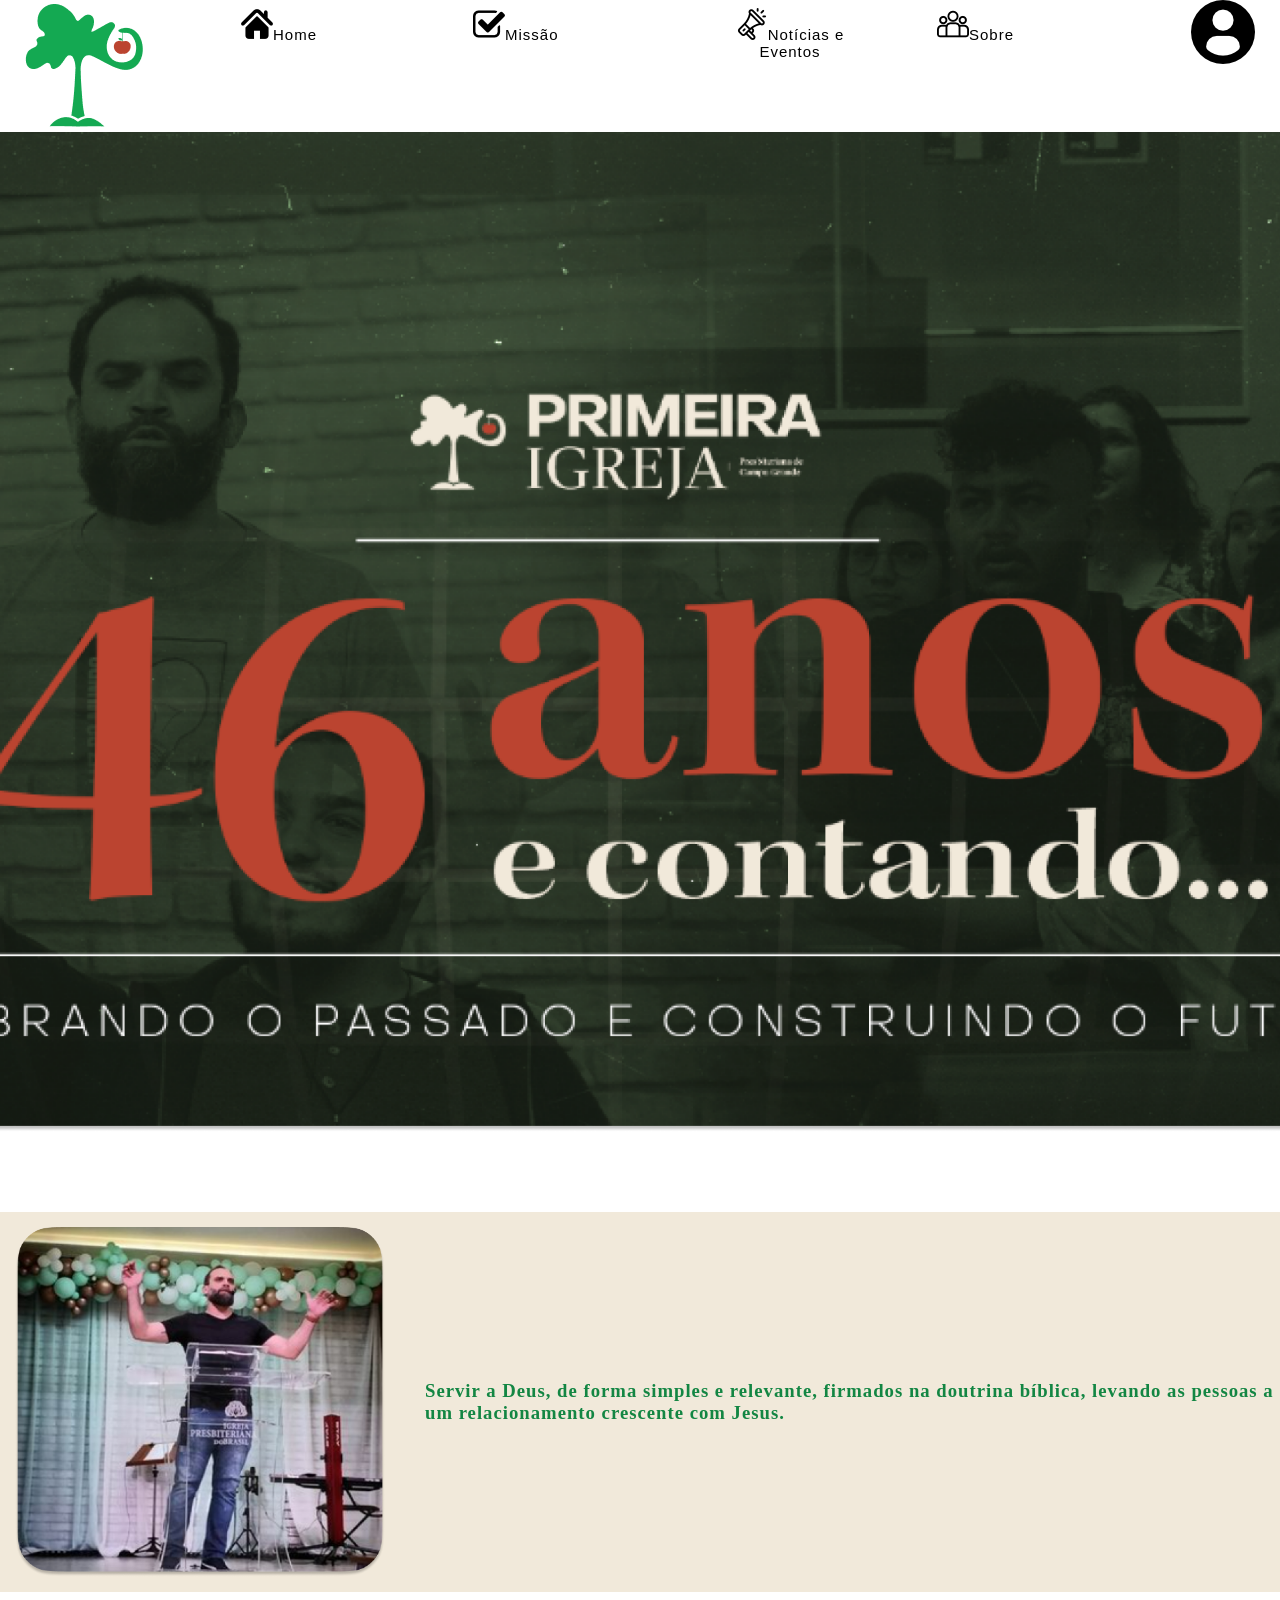
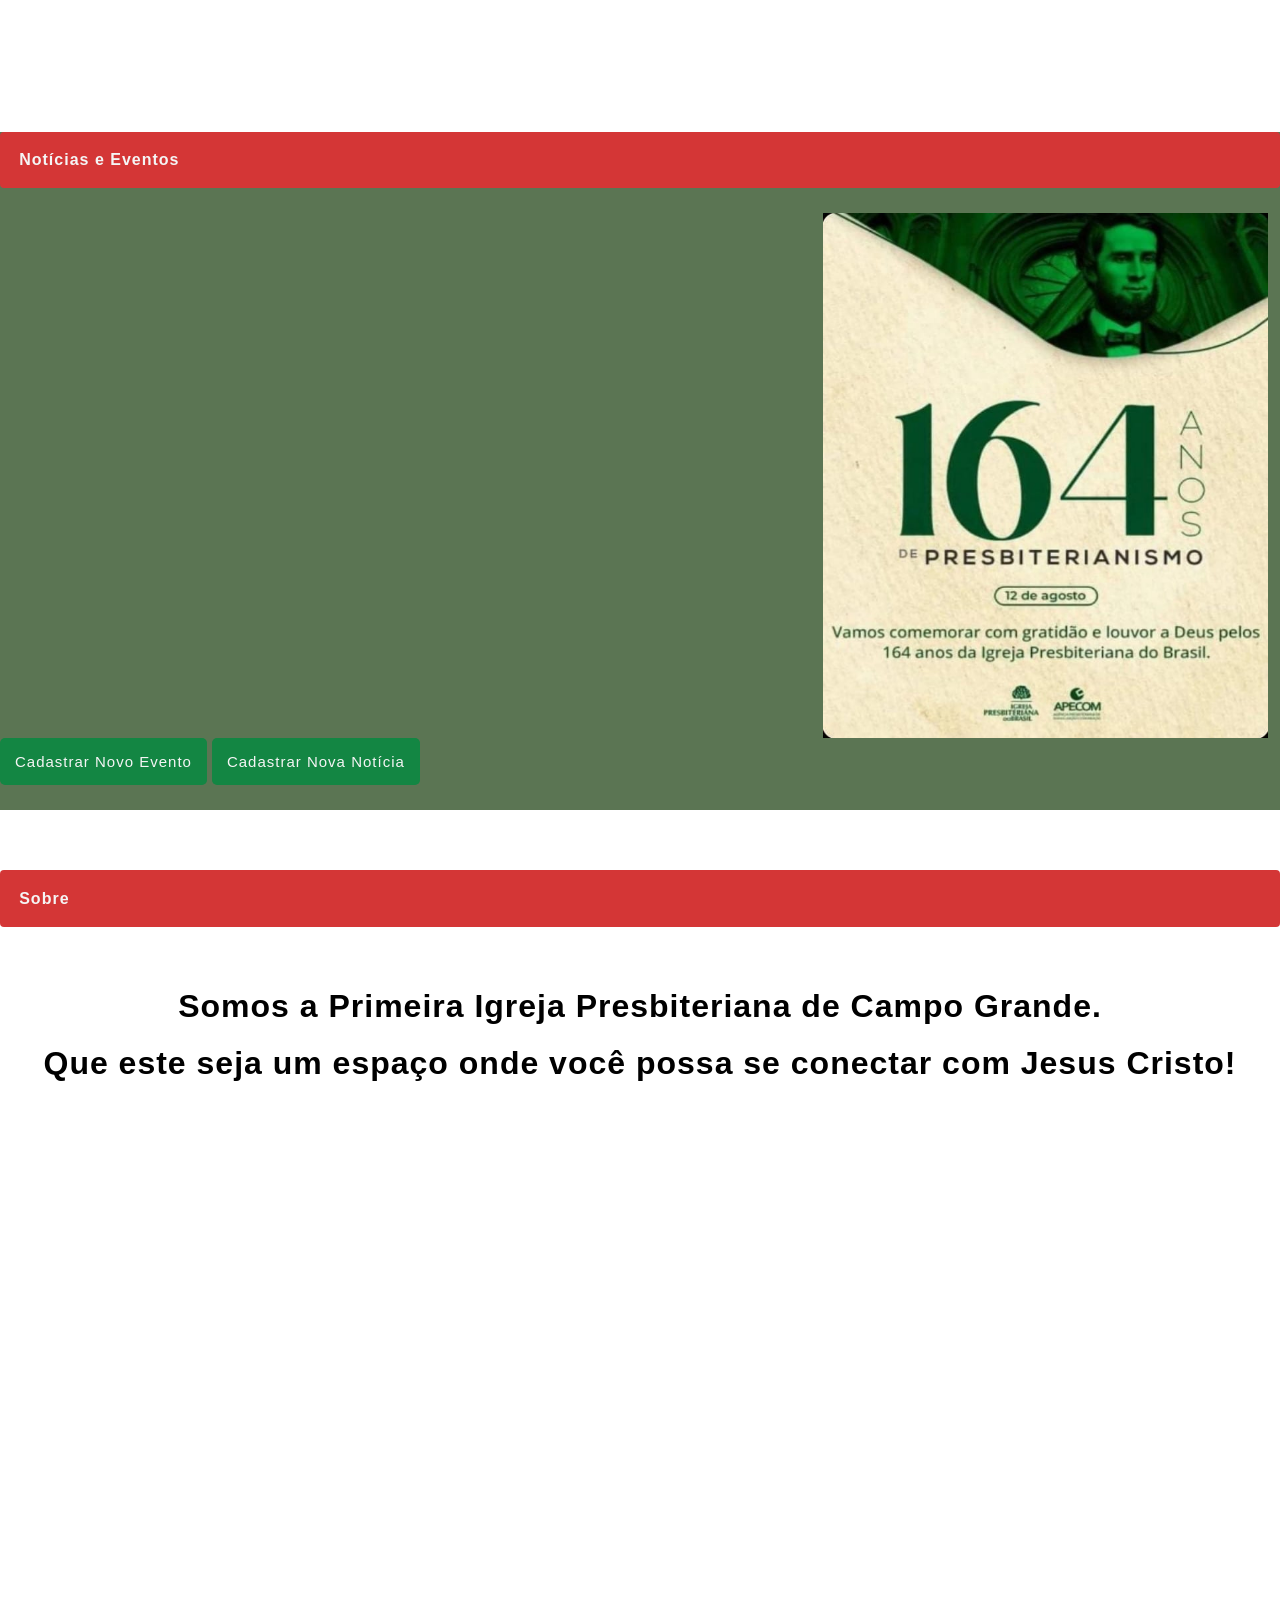
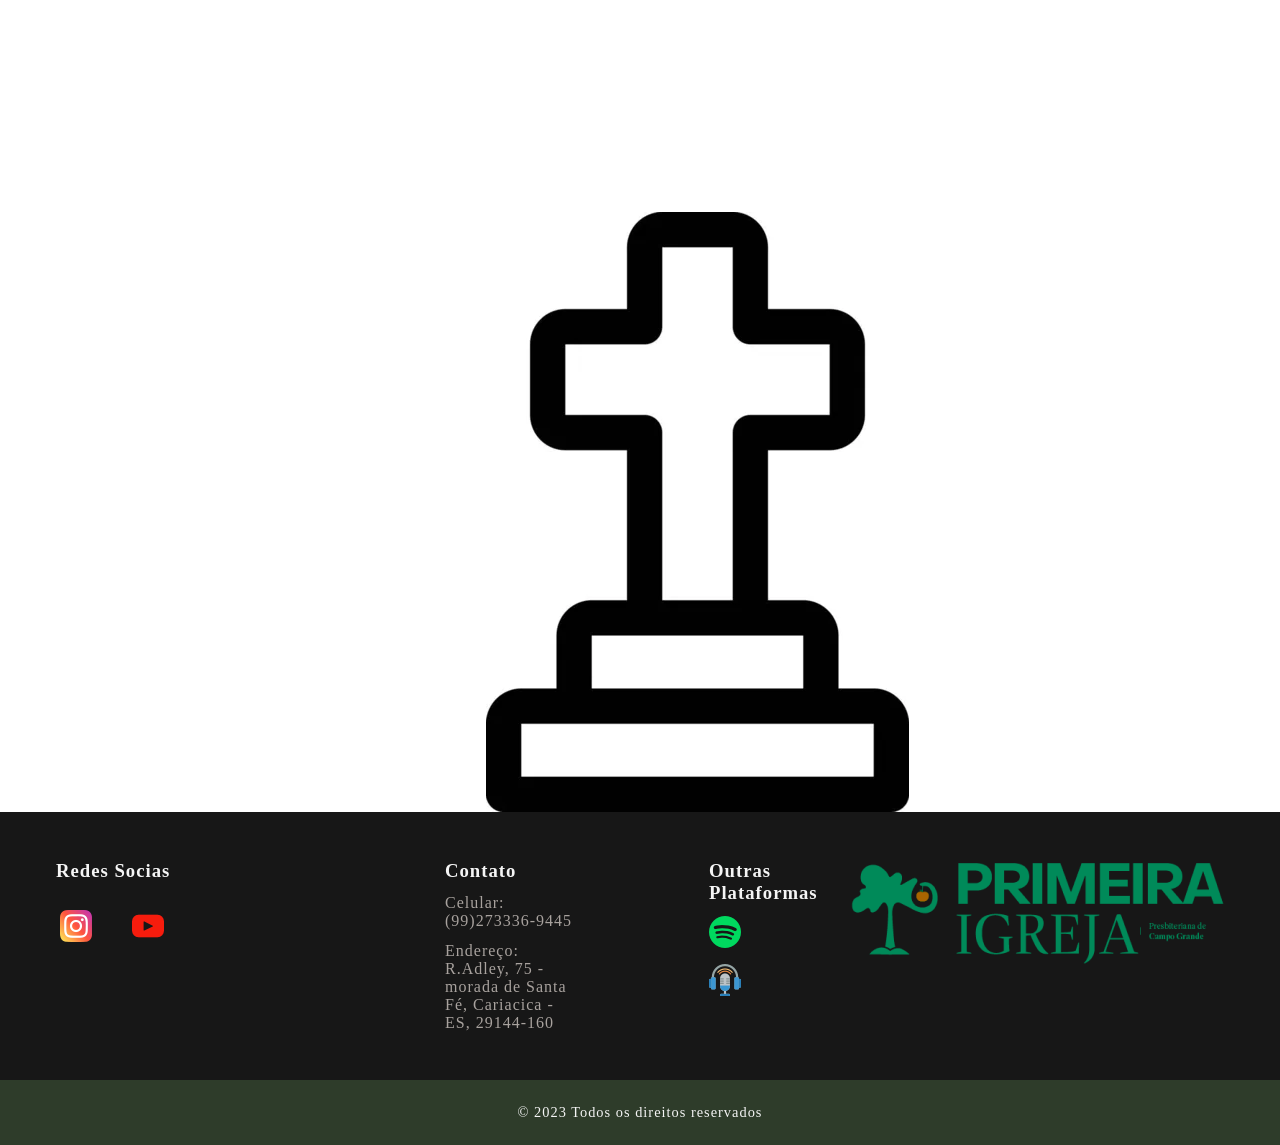
<file: index.html>
<!DOCTYPE html>
<html lang="pt-br">

<head>
    <meta charset="UTF-8">
    <meta name="viewport" content="width=device-width, initial-scale=1.0">
    <link rel="stylesheet" href="./css/style.css">
    <title>Igreja Presbiteriana</title>
</head>

<body>
    <header>
        <nav class="cabecalhoBox">
            <a class="logo"><img src="./images/logoIgrejaPeq.png" alt=""></a>
            <ul class="nav-list">
                <li><button class="btn"><img src="./images/home.png" alt=""><a href="/">Home</a></button></li>
                <li><button class="btn"><img src="./images/check.png" alt=""><a href="/">Missão</a></button></li>
                <li><button class="btn"><img src="./images/megaphone.png" alt=""><a href="/">Notícias e Eventos</a></button></li>
                <li><button class="btn"><img src="./images/group.png" alt=""><a href="/">Sobre</a></button></li>
            </ul>
            <div class="perfilBox">
                <a href="login.html"><img src="./images/profile-user.png" alt=""></a>
            </div>
        </nav>

        <section>
            <div class="imgMenuBox">
                <img class="imgMenu" src="./images/foto1.png" alt="">
            </div>
        </section>
    </header>

    <div class="missao">
        <div class="bodyMissao">
            <img class="imgMissao" src="./images/image 3.png" alt="">
            <h3 class="pm">Servir a Deus, de forma simples e relevante, firmados na doutrina bíblica, levando as pessoas
                a um relacionamento crescente com Jesus.</h3>
        </div>
    </div>

    <div class="evenNtc">
    <div class="notEve">
        <div class="titleDiv">
            <p class="title">Notícias e Eventos</p>
        </div>
        <div class="groupBoxNot">
            <iframe width="750" height="400" src="https://www.youtube.com/embed/pEJcuwh3YtI?si=mhiqI4-nuTy2SaKD"
                title="YouTube video player" frameborder="0"
                allow="accelerometer; autoplay; clipboard-write; encrypted-media; gyroscope; picture-in-picture; web-share"
                allowfullscreen></iframe> <img class="imgNot" src="./images/imgNot.jpeg" alt="">
        </div>
        <a href="cadastro.html"><button>Cadastrar Novo Evento</button></a>
        <a href="cadastro.html"><button>Cadastrar Nova Notícia</button></a>
    </div>
    </div>

    <div class="sobre">
        <div class="titleDiv">
            <p class="title">Sobre</p>
        </div>
        <div class="esp"></div>
        <!-- <img class="imgSobre" src="./images/imgOracao.png" alt=""> -->
        <h3 class="txtSobre">Somos a Primeira Igreja Presbiteriana de Campo Grande. </h3>
        <h3 class="txtSobre">Que este seja um espaço onde você possa se conectar com Jesus Cristo!</h3>
    </div>

    

        <!--Footer-->
        <main>

        </main>
        <img class="cruz" src="./images/imgCruz.jpg" alt="">
        <footer>
            <div id="footer_content">
                <div id="footer_contacts">
                    <h3>Redes Socias</h3>

                    <div id="footer_social_media">
                        <a href="https://www.instagram.com/primeiraipcg/" class="footer-link" id="instagram">
                            <img src="./images/instagram.png" alt="">
                        </a>
                        <a href="https://www.youtube.com/@primeiraipcg8040" class="footer-link" id="whatsapp">
                            <img src="./images/youtube.png" alt="">
                        </a>
                    </div>
                </div>

                <ul class="footer-list">
                    <li>
                        <h3>Contato</h3>
                    </li>
                    <li>
                        <a href="#" class="footer-link">Celular: (99)273336-9445</a>
                    </li>
                    <li>
                        <a href="#" class="footer-link">Endereço: R.Adley, 75 - morada de Santa Fé, 
                            Cariacica - ES, 29144-160</a>
                    </li>
                </ul>

                <ul class="footer-list">
                    <li>
                        <h3>Outras Plataformas</h3>
                    </li>
                    <li>
                        <img src="./images/spotify.png" alt=""><a href="#" class="footer-link"></a>
                    </li>
                    <li>
                        <img src="./images/microphone.png" alt=""><a href="#" class="footer-link"></a>
                    </li>
                </ul>
                <div class="footerLogo">
                    <img src="./images/imgLogoIgreja1.png" alt="">
                </div>
            </div>

            <div id="footer_copyright">
                &#169
                2023 Todos os direitos reservados
            </div>
        </footer>
<script src="./js/navbar.js"></script>
</body>

</html>
</file>
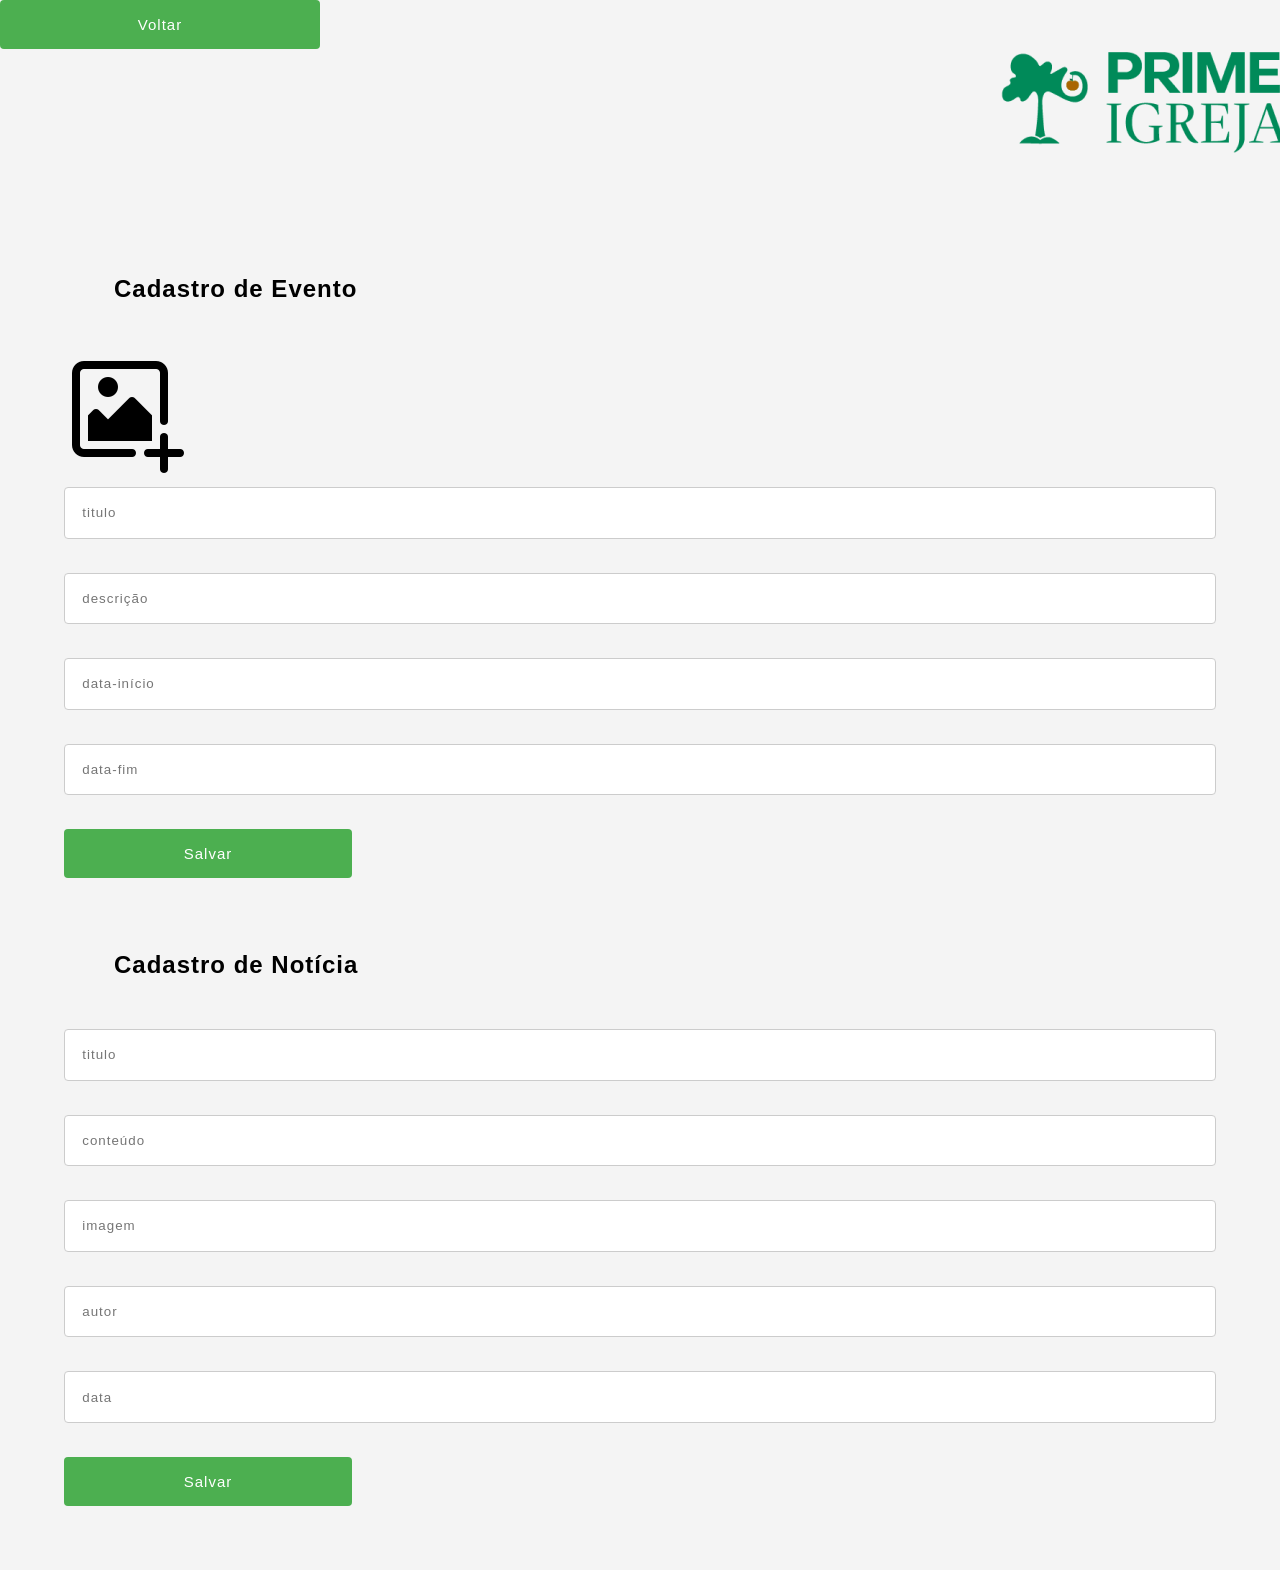
<file: cadastro.html>
<!DOCTYPE html>
<html lang="pt-br">
<head>
    <meta charset="UTF-8">
    <meta name="viewport" content="width=device-width, initial-scale=1.0">
    <link rel="stylesheet" href="./css/style.css">
    <title>Cadastro</title>
</head>
<body>
    <div class="btnVoltar">
        <a href="index.html"><button>Voltar</button></a>
        <img class="imgLogo" src="./images/imgLogoIgreja1.png" alt="">
    </div>

    <div class="divCadastro">
        <div class="cadastroEve">
            <h2 class="titleCadastro">Cadastro de Evento</h2>       
            <img class="imgAdd" src="./images/adicionar-imagem.png" alt="">

            <input type="text" placeholder="titulo">
            <br></br>
            <input type="text" placeholder="descrição">
            <br></br>
            <input type="text" placeholder="data-início">
            <br></br>
            <input type="text" placeholder="data-fim">
            <br></br>
            <button>Salvar</button>
        </div>
        
        <div class="cadastroNot">
            <h2 class="titleCadastro">Cadastro de Notícia</h2>
            <input type="text" placeholder="titulo">
            <br></br>
            <input type="text" placeholder="conteúdo">
            <br></br>
            <input type="text" placeholder="imagem">
            <br></br>
            <input type="text" placeholder="autor">
            <br></br>
            <input type="text" placeholder="data">
            <br></br>
            <button>Salvar</button>
        </div>
    </div>

        <style>
            body {
                font-family: Arial, sans-serif;
                background-color: #f4f4f4;
                margin: 0;
                padding: 0;
                height: 100vh;
                
            }
            input {
                width: 100%;
                padding: 1.5%;
                margin-bottom: 16px;
                box-sizing: border-box;
                border: 1px solid #ccc;
                border-radius: 4px;
            }
    
            button {
                background-color: #4caf50;
                color: #fff;
                padding: 16px;
                border: none;
                border-radius: 4px;
                cursor: pointer;
                width: 25%;
            }
    
            button:hover {
                background-color: #45a049;
            }
        </style>
</body>
</html>
</file>
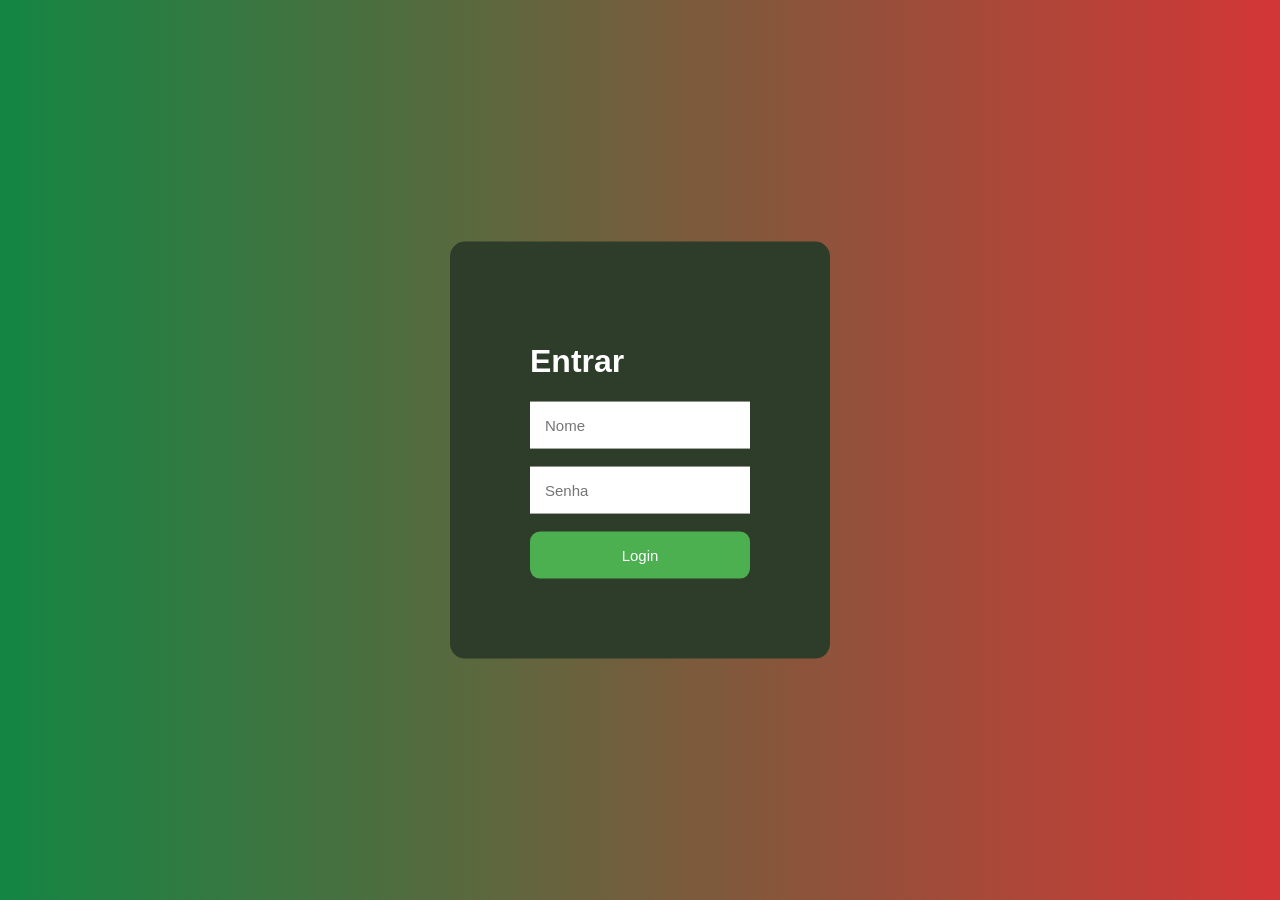
<file: login.html>
<!DOCTYPE html>
<html lang="pt-br">
<head>
    <meta charset="UTF-8">
    <meta name="viewport" content="width=device-width, initial-scale=1.0">
    <title>Tela de Login</title>
</head>
<body>
    <!-- Tela de login -->
<header>
    <style>
        body {
            font-family: Arial, Helvetica, sans-serif;
            background-image: linear-gradient(45deg, #138643, #D43636);
        }

        div {
            background-color: #2E3C2A;
            position: absolute;
            top: 50%;
            left: 50%;
            transform: translate(-50%, -50%);
            padding: 80px;
            border-radius: 15px;
            color: #fff;
        }

        input {
            padding: 15px;
            border: none;
            outline: none;
            font-size: 15px;
        }

        button {
            background-color: #4caf50;
            border: none;
            padding: 15px;
            width: 100%;
            border-radius: 10px;
            color: #fff;
            font-size: 15px;

        }

        button:hover {
                background-color: #45a049;
            }
    </style>
    </head>
    <div>
        <h1>Entrar</h1>
        <input type="text" placeholder="Nome">
        <br><br>
        <input type="password" placeholder="Senha">
        <br><br>
        <a href="index.html"><button>Login</button></a>
    </div>
</body>
</html>
</file>
<file: css/style.css>
* {
  margin: 0;
  padding: 0;
  box-sizing: border-box;
  letter-spacing: 1px;
}

a {
  color: black;
  text-decoration: none;
  transition: 0.3s;
}

a:hover {
  opacity: 0.7;
}

.logo {
  letter-spacing: 4px;
  width: 100px;
  height: 60px;
}

nav {
  display: flex;
  justify-content: space-around;
  align-items: center;
  font-family: system-ui, -apple-system, Helvetica, Arial, sans-serif;
  height: 8vh;
}

main {
  background-size: cover;
  height: 92vh;
}

.nav-list {
  list-style: none;
  display: flex;
}

.nav-list li {
  letter-spacing: 3px;
  margin-left: 32px;
  width: 200px;
}

.mobile-menu {
  display: none;
  cursor: pointer;
}

.mobile-menu div {
  width: 32px;
  height: 2px;
  background: transparent;
  opacity: 0%;
  margin: 8px;
  transition: 0.3s;
}

@media (max-width: 999px) {
  body {
    overflow-x: hidden;
  }

  .nav-list {
    position: absolute;
    top: 8vh;
    right: 0;
    width: 50vw;
    height: 92vh;
    background: #23232e;
    flex-direction: column;
    align-items: center;
    justify-content: space-between;
    transform: translateX(100%);
    transition: transform 0.3s ease-in;
  }

  .nav-list li {
    margin-left: 0;
    opacity: 0;
  }

  .mobile-menu {
    display: block;
  }
}

.nav-list.active {
  transform: translateX(0);
}

@keyframes navLinkFade {
  from {
    opacity: 0;
    transform: translateX(50px);
  }

  to {
    opacity: 1;
    transform: translateX(0);
  }
}

.mobile-menu.active .line1 {
  transform: rotate(-45deg) translate(-8px, 8px);
}

.mobile-menu.active .line2 {
  opacity: 0;
}

.mobile-menu.active .line3 {
  transform: rotate(45deg) translate(-5px, -7px);
}

.imgMenuBox {
  display: flex;
  flex-direction: row;
  justify-content: center;
  padding-top: 60px;
}

.imgMenu {

  display: flex;
  flex-direction: row;
  justify-content: center;

  border-radius: 25px;

  width: 1800px;
  height: 1000px;

  filter: drop-shadow(0px 4px 4px 0px #00000040);

}

.perfilBox {
  display: flex;
  flex-direction: row;
  justify-content: flex-end;
}

.cabecalhoBox {
  padding: 25px;
  padding-top: 20px;
  display: flex;
  flex-direction: row;
  justify-content: space-between;
  align-items: center;
}

.btn {
  border: 0px;
  background-color: transparent;
}

.title {
  display: flex;
  flex-direction: column;
  justify-content: flex-start;
  padding: 1.5%;
  font-family: Arial, Helvetica, sans-serif;
  color: #f5f5f5;
}

.titleDiv{
  background-color: #D43636;
  border-radius: 4px;
  font-weight: bolder;
}

.txtSobre{
  display: flex;
  justify-content: center;
  align-items: center;
  font-family: Arial, Helvetica, sans-serif;
  font-size: xx-large;
  padding: 10px;
}

.esp{
  padding: 2%;
}

.bodyMissao {
  display: flex;
  align-items: center;
  background-color: #F1E9DA;
}

.imgMissao {
  width: 400px;
  height: 380px;
  border-radius: 52px;
  padding: 15px;

}

.pm {
  display: flex;
  justify-content: center;
  padding-left: 25px;
  color: #138643;
}

.missao {
  padding: 0px;
  padding-bottom: 80px;
  padding-top: 80px;
}

.evenNtc{
  padding: 0%;
  padding-top: 60px;
}

.sobre{
  padding-top: 60px;
}

.imgNot {
  width: 480px;
  height: 550px;
  padding-left: 35px;
  padding-top: 25px;
}

.notEve {
  padding-bottom: 25px;
  background-color: #5B7553;
}

.groupBoxNot {
  display: flex;
  flex-direction: row;
  justify-content: space-around;
  align-items: center;
}

.Sobre{
  display: flex;
  justify-content: center;
}

.imgSobre{
  display: flex;

}


.cruz{
  display: flex;
  justify-content: center;
  align-items: center;
  padding-left: 38%;
}


/* footer */
:root {
  --color-neutral-0: #2E3C2A;
  --color-neutral-10: #171717;
  --color-neutral-30: #a8a29e;
  --color-neutral-40: #f5f5f5;

}


main {
  height: 80vh;
}

footer {
  width: 100%;
  color: var(--color-neutral-40);
}

.footer-link {
  text-decoration: none;
}

#footer_content {
  background-color: var(--color-neutral-10);
  display: grid;
  grid-template-columns: repeat(4, 1fr);
  padding: 3rem 3.5rem;

}

#footer_contacts h1 {
  margin-bottom: 0.75rem;
}

#footer_social_media {
  display: flex;
  gap: 2rem;
  margin-top: 1.5rem;
}

#footer_social_media .footer-link {
  display: flex;
  align-items: center;
  justify-content: center;
  height: 2.5rem;
  width: 2.5rem;
  color: var(--color-neutral-40);
  border-radius: 50%;
  transition: all 0.4s;
}

#footer_social_media .footer-link i {
  font-size: 1.25rem;
}

#footer_social_media .footer-link:hover {
  opacity: 0.8;
}

.footer-list {
  display: flex;
  flex-direction: column;
  gap: 0.75rem;
  list-style: none;
  padding-left: 125px;
}

.footer-list .footer-link {
  color: var(--color-neutral-30);
  transition: all 0.4s;
}

.footer-list .footer-link:hover {
  color: #7f37c9;
}


#footer_copyright {
  display: flex;
  justify-content: center;
  background-color: var(--color-neutral-0);
  font-size: 0.9rem;
  padding: 1.5rem;
  font-weight: 100;
}

@media screen and (max-width: 768px) {
  #footer_content {
    grid-template-columns: repeat(2, 1fr);
    gap: 2rem;
  }
}

@media screen and (max-width: 426px) {
  #footer_content {
    grid-template-columns: repeat(1, 1fr);
    padding: 3rem 2rem;
  }
}

/* Cadastro */

button{
            border: none;
            padding: 15px;
            border-radius: 5px;
            color: #f5f5f5;
            background-color: #138643;
            font-size: 15px;
}

button:hover {
  background-color:#45a049;
  cursor: pointer;
}

.divCadastro{
  padding-left: 10%;
  padding: 5%;
}

.cadastroNot{
  padding-top: 2%;
}

.titleCadastro{
  padding: 50px;
}

.imgAdd{
  padding-bottom: 2px;
}

.imgLogo{

 padding-left: 78%;
}
.btnVoltar{
  /* display: flex;
  justify-content: space-between;
  align-items: center; */
}
</file>
